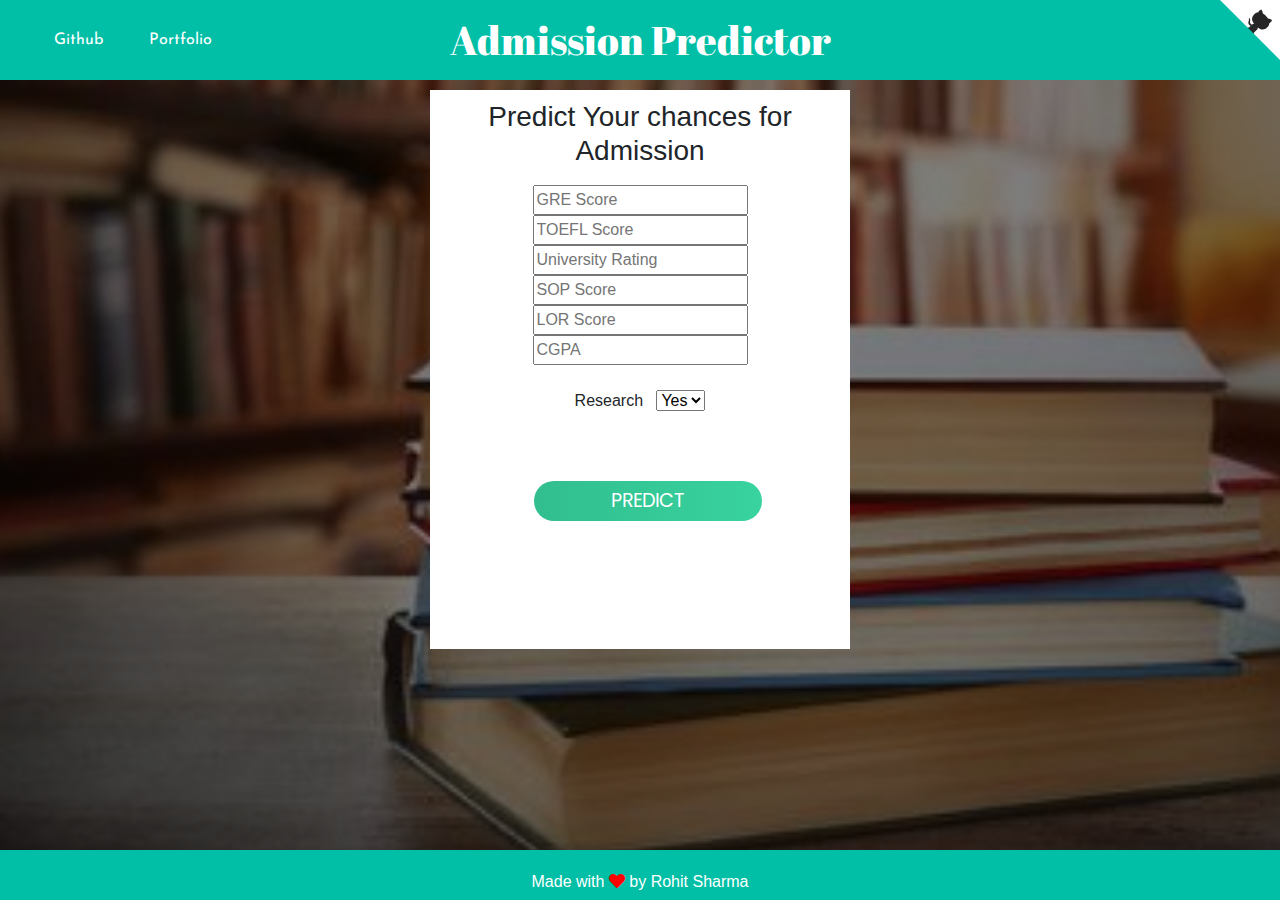
<file: templates/index.html>
<!DOCTYPE html>
<html lang="en">
<head>
    <meta charset="UTF-8">
    <meta name="viewport" content="width=device-width, initial-scale=1.0">
    <meta http-equiv="X-UA-Compatible" content="ie=edge">
<!-----Bootstrap-------------->
    <link rel="stylesheet" href="https://maxcdn.bootstrapcdn.com/bootstrap/4.5.0/css/bootstrap.min.css">
    <script src="https://ajax.googleapis.com/ajax/libs/jquery/3.5.1/jquery.min.js"></script>
    <script src="https://cdnjs.cloudflare.com/ajax/libs/popper.js/1.16.0/umd/popper.min.js"></script>
    <script src="https://maxcdn.bootstrapcdn.com/bootstrap/4.5.0/js/bootstrap.min.js"></script>


<title>Welcome to Admission Cell</title>
<link rel="stylesheet" href="../static/css/all.css"/>
<link rel="stylesheet" type="text/css" href="../static/style.css">
</head>
<body>

<nav class="navbar navbar-expand-md">
  <!-- Brand -->
  <a class="logo">Admission Predictor</a>

  <!-- Toggler/collapsibe Button -->
  <button class="navbar-toggler" type="button" data-toggle="collapse" data-target="#collapsibleNavbar">
    <span class="navbar-toggler-icon"></span>
  </button>

  <!-- Navbar links -->
  <div class="collapse navbar-collapse" id="collapsibleNavbar">
    <ul class="navbar-nav">
      <li class="nav-item">
        <a class="nav-link" href="https://github.com/rs301378">Github</a>
      </li>
      <li class="nav-item">
        <a class="nav-link" href="https://www.linkedin.com/in/rohit-sharma-52b369158/">Portfolio</a>
      </li>
    </ul>
  </div>
     <a href="https://github.com/rs301378/Admission-Prediction-Linear-Regression-" target="_blank" class="github-corner"><svg data-toggle="tooltip"
      data-placement="left" title="View source on GitHub" width="60" height="60" viewBox="0 0 250 250"
        style="fill:#fff; color:#262626; position: fixed; top: 0; border: 0; right: 0;" aria-hidden="true">
        <path d="M0,0 L115,115 L130,115 L142,142 L250,250 L250,0 Z"></path>
        <path
          d="M128.3,109.0 C113.8,99.7 119.0,89.6 119.0,89.6 C122.0,82.7 120.5,78.6 120.5,78.6 C119.2,72.0 123.4,76.3 123.4,76.3 C127.3,80.9 125.5,87.3 125.5,87.3 C122.9,97.6 130.6,101.9 134.4,103.2"
          fill="currentColor" style="transform-origin: 130px 106px;" class="octo-arm"></path>
        <path
          d="M115.0,115.0 C114.9,115.1 118.7,116.5 119.8,115.4 L133.7,101.6 C136.9,99.2 139.9,98.4 142.2,98.6 C133.8,88.0 127.5,74.4 143.8,58.0 C148.5,53.4 154.0,51.2 159.7,51.0 C160.3,49.4 163.2,43.6 171.4,40.1 C171.4,40.1 176.1,42.5 178.8,56.2 C183.1,58.6 187.2,61.8 190.9,65.4 C194.5,69.0 197.7,73.2 200.1,77.6 C213.8,80.2 216.3,84.9 216.3,84.9 C212.7,93.1 206.9,96.0 205.4,96.6 C205.1,102.4 203.0,107.8 198.3,112.5 C181.9,128.9 168.3,122.5 157.7,114.1 C157.9,116.9 156.7,120.9 152.7,124.9 L141.0,136.5 C139.8,137.7 141.6,141.9 141.8,141.8 Z"
          fill="currentColor" class="octo-body"></path>
      </svg></a>
</nav>

<div class="content">

    <h3 style="text-align: center">Predict Your chances for Admission</h3>
<div class="login-container">
    <div class="form">
        <form action="/predict" method="POST">
            <input class="input one" type="number" name="gre_score" id="gre_score" placeholder="GRE Score" required="required">
            <input class="input one" type="number" name="toefl_score" id="toefl_score" placeholder="TOEFL Score" required="required">
            <input class="input one" type="number" name="university_rating" id="university_rating" placeholder="University Rating" required="required">
            <input class="input one" type="number" name="sop" id="sop" placeholder="SOP Score" required="required">
            <input class="input one" type="number" name="lor" id="lor" placeholder="LOR Score" required="required">
            <input class="input one" type="number" name="cgpa" id="cgpa"placeholder="CGPA" step="any" required="required"> <br> <br>
            <label>Research</label>  &nbsp;
            <select class="input two" name="research" id="research">
  <option value="yes">Yes</option>
  <option value="no">No</option>
</select>
            <div class="center">
            <input type="submit" class="btn" value="Predict">
            </div>
        </form>
    </div>
</div>
</div>
<footer>
  Made with <i class='fas fa-heart'></i> by Rohit Sharma
</footer>
</body>
</html>
</file>
<file: static/style.css>
@import url("https://fonts.googleapis.com/css2?family=Merienda&display=swap");
@import url("https://fonts.googleapis.com/css2?family=Rubik&display=swap");
@import url("https://fonts.googleapis.com/css2?family=Josefin Sans&display=swap");
@import url('https://fonts.googleapis.com/css2?family=Abril Fatface&display=swap');
@import url('https://fonts.googleapis.com/css2?family=Poppins&display=swap');


body {
  background-color: #ffff;

background-image: linear-gradient(rgba(0,0,0,0.5),rgba(0,0,0,0.5)), url(../static/img/collg3.jpg);
    height: 100vh;
    background-size: cover;
    background-position: center;
}
body * {
  box-sizing: border-box;
}

nav {
  background-color: #00BFA6;
  font-family: Josefin Sans, sans-serif;
  color: #fff;
  display: flex;
  justify-content: flex-end;
  padding: 15px;
  position: fixed;
  top: 0;
  left: 0;
  right: 0;
  height: 80px;
  z-index: 100;
}

nav a {
  color: #fff;
  position: relative;
  margin-left: 30px;
  text-decoration: none;
}

nav a::after {
  content: "";
  border-bottom: 3px solid #fff;
  position: absolute;
  width: 100%;
  height: 100%;
  top: 0;
  left: 0;
  transform: translateY(10px);
  transition: transform 0.3s ease;
  opacity: 0;
}

.github-corner:hover .octo-arm {
  animation: octocat-wave 560ms ease-in-out
}

@keyframes octocat-wave {

  0%,
  100% {
    transform: rotate(0)
  }

  20%,
  60% {
    transform: rotate(-25deg)
  }

  40%,
  80% {
    transform: rotate(10deg)
  }
}

.logo{
    font-family: Abril Fatface;
    font-size: 40px;
    position: absolute;
    width: 100%;
    left: 0;
    top:10;
    text-align: center;
    margin:0 auto;
}

.wave{
    position: absolute;
    left: 0;
    top: 10;
    text-align: center;
    margin:0 auto;
}

.content{
    max-width: 500px;
    margin: 10px 430px;
    background: white;
    padding: 10px;
}
}

.img{
    display: flex;
    justify-content: flex-end;
    align-items: center;
}

.img img{
    width: 100px;
}

.login-container{
    display: flex;
    align-item: center;
    text-align: center;
}

form{
    margin-bottom: 8px;
    padding: 10px;
}

.header {
  background-color: #327a81;
  color: white;
  font-size: 1.5em;
  padding: 1rem;
  text-align: center;
  text-transform: uppercase;
}


.btn{
	display: block;
	width: 60%;
	height: 40px;
	border-radius: 25px;
	outline: none;
	border: none;
	background-image: linear-gradient(to right, #32be8f, #38d39f, #32be8f);
	background-size: 200%;
	font-size: 1.2rem;
	color: #fff;
	font-family: 'Poppins', sans-serif;
	text-transform: uppercase;
	margin: 5rem 0;
	cursor: pointer;
	transition: .5s;
}
.center {
  position: relative;
  left: 72%;
  top: 100%;
  -ms-transform: translate(-50%, -50%);
  transform: translate(-50%, -50%);
}

.btn:hover{
	background-position: right;
}

footer {
   text-align: center;
   position:fixed;
   bottom:0;
   color: #fff;
   padding: 20px;
   width:100%;
   height:50px;   /* Height of the footer */
   background:#00BFA6;
}
footer .fa-heart {
  color: red;
}

@media screen and(max-width: 1024px) {
    .presentation{
        flex-direction: column;
    }
    .introduction{
        margin-top: 5vh;
    }
}
</file>
